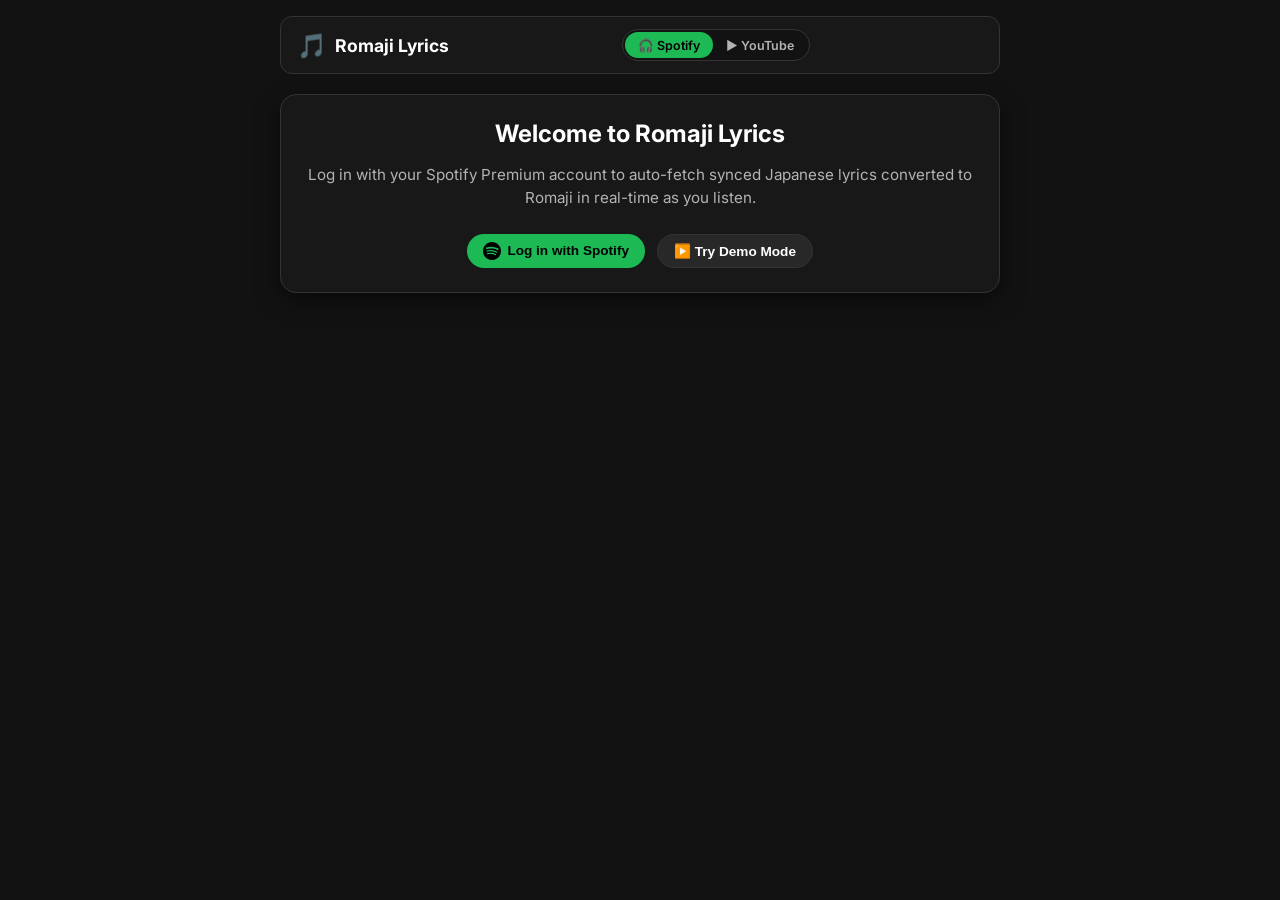
<file: index.html>
<!DOCTYPE html>
<html lang="en">

<head>
  <meta charset="UTF-8">
  <meta name="viewport" content="width=device-width, initial-scale=1.0">
  <title>Spotify Romaji Lyrics</title>

  <!-- Google Fonts -->
  <link rel="preconnect" href="https://fonts.googleapis.com">
  <link rel="preconnect" href="https://fonts.gstatic.com" crossorigin>
  <link href="https://fonts.googleapis.com/css2?family=Inter:wght@400;500;600;700&display=swap" rel="stylesheet">

  <!-- CSS -->
  <link rel="stylesheet" href="css/style.css?v=7">

  <!-- Romaji conversion is handled client-side via built-in kana transliterator (romaji.js) -->
</head>

<body>

  <div class="app-wrapper">
    <!-- Header -->
    <header>
      <div class="logo-container">
        <span class="logo-icon">🎵</span>
        <h1>Romaji Lyrics</h1>
      </div>
      <nav class="page-tabs" aria-label="Player source">
        <a href="./" class="page-tab active" aria-current="page">🎧 Spotify</a>
        <a href="youtube.html" class="page-tab">▶️ YouTube</a>
      </nav>
      <div id="header-actions">
        <button id="logout-btn" class="btn btn-secondary hidden">Logout</button>
      </div>
    </header>

    <!-- Logged Out View -->
    <main id="logged-out-view" class="card welcome-card">
      <h2>Welcome to Romaji Lyrics</h2>
      <p>Log in with your Spotify Premium account to auto-fetch synced Japanese lyrics converted to Romaji in real-time
        as you listen.</p>

      <!-- Config Notice -->
      <div id="config-notice" class="config-box">
        <p><strong>ℹ️ Spotify Setup & Authorization:</strong></p>
        <p style="font-size: 0.82rem; color: var(--text-secondary); margin-bottom: 0.5rem;">
          In your <a href="https://developer.spotify.com/dashboard" target="_blank" rel="noopener"
            style="color: #1ed760; text-decoration: underline;">Spotify Developer Dashboard</a> under your App Settings,
          add this <strong>exact</strong> Redirect URI:
        </p>
        <div
          style="background: #181818; border: 1px solid var(--border-color); border-radius: 6px; padding: 0.4rem 0.6rem; font-family: monospace; font-size: 0.82rem; color: #1ed760; margin-bottom: 0.75rem; word-break: break-all; display: flex; align-items: center; justify-content: space-between; gap: 0.5rem;">
          <code id="display-redirect-uri">http://localhost:8080/</code>
          <button id="copy-redirect-uri-btn" class="btn btn-secondary"
            style="padding: 0.15rem 0.5rem; font-size: 0.7rem; white-space: nowrap;">Copy 📋</button>
        </div>

        <label for="config-client-id">Spotify Client ID:</label>
        <input type="text" id="config-client-id" placeholder="Paste Client ID here...">
        <button id="save-config-btn" class="btn btn-primary" style="margin-top: 0.5rem;">Save & Connect Spotify</button>
      </div>

      <div style="display: flex; gap: 0.75rem; flex-wrap: wrap; justify-content: center; margin-top: 0.5rem;">
        <button id="login-btn" class="btn btn-primary">
          <svg width="18" height="18" viewBox="0 0 24 24" fill="currentColor">
            <path
              d="M12 0C5.373 0 0 5.373 0 12s5.373 12 12 12 12-5.373 12-12S18.627 0 12 0zm5.521 17.34c-.24.359-.66.48-1.021.24-2.82-1.74-6.36-2.101-10.561-1.141-.418.12-.779-.18-.899-.54-.12-.42.18-.78.54-.9 4.56-1.02 8.52-.6 11.64 1.32.42.18.479.659.301 1.02zm1.44-3.3c-.301.42-.841.6-1.262.3-3.239-1.98-8.159-2.58-11.939-1.38-.479.12-1.02-.12-1.14-.6-.12-.48.12-1.021.6-1.141 C9.6 9.9 15 10.561 18.72 12.84c.361.181.54.78.241 1.2zm.12-3.36C15.24 8.4 8.82 8.16 5.16 9.301c-.6.18-1.2-.18-1.38-.72-.18-.6.18-1.2.72-1.38C8.82 5.94 15.84 6.18 20.28 8.821c.54.3.72 1.02.42 1.56-.3.48-1.02.72-1.62.36z" />
          </svg>
          Log in with Spotify
        </button>
        <button id="demo-btn" class="btn btn-secondary">▶️ Try Demo Mode</button>
      </div>
    </main>

    <!-- Logged In / Player View -->
    <main id="logged-in-view" class="hidden" style="display: flex; flex-direction: column; gap: 1rem;">

      <!-- Currently Playing Player Card -->
      <section class="card player-card">
        <div class="player-main">
          <img id="album-art" class="album-cover" src="data:image/svg+xml,%3Csvg xmlns='http://www.w3.org/2000/svg' viewBox='0 0 100 100'%3E%3Crect width='100' height='100' fill='%23282828'/%3E%3C/svg%3E"
            alt="Album Cover">
          <div class="track-info">
            <div id="track-title" class="track-title">Loading track...</div>
            <div id="track-artist" class="track-artist">Connecting...</div>
          </div>
        </div>

        <div class="progress-container">
          <div id="progress-bar-outer" class="progress-bar-outer" title="Click to seek">
            <div id="progress-bar-inner" class="progress-bar-inner"></div>
          </div>
          <div class="time-stamps">
            <span id="time-current">0:00</span>
            <span id="time-duration">0:00</span>
          </div>
        </div>

        <!-- Playback Controls (Spotify Premium) -->
        <div class="playback-controls" role="group" aria-label="Playback controls">
          <button id="ctrl-prev" class="ctrl-btn" title="Previous track" aria-label="Previous track">
            <svg viewBox="0 0 24 24" width="20" height="20" fill="currentColor"><path d="M6 5h2v14H6zM9.5 12 19 19V5z"/></svg>
          </button>
          <button id="ctrl-back" class="ctrl-btn" title="Back 10s (←: 5s)" aria-label="Rewind 10 seconds">
            <span class="ctrl-label">-10</span>
          </button>
          <button id="ctrl-play" class="ctrl-btn ctrl-play" title="Play / Pause (Space)" aria-label="Play">
            <svg viewBox="0 0 24 24" width="22" height="22" fill="currentColor"><path d="M8 5v14l11-7z"/></svg>
          </button>
          <button id="ctrl-fwd" class="ctrl-btn" title="Forward 10s (→: 5s)" aria-label="Forward 10 seconds">
            <span class="ctrl-label">+10</span>
          </button>
          <button id="ctrl-next" class="ctrl-btn" title="Next track" aria-label="Next track">
            <svg viewBox="0 0 24 24" width="20" height="20" fill="currentColor"><path d="M16 5h2v14h-2zM14.5 12 5 19V5z"/></svg>
          </button>
        </div>
      </section>

      <!-- Lyrics Display Controls -->
      <section class="controls-bar">
        <div class="mode-toggle">
          <button class="mode-btn" data-mode="original">Original</button>
          <button class="mode-btn" data-mode="romaji">Romaji</button>
          <button class="mode-btn active" data-mode="both">Both</button>
        </div>

        <button id="translate-btn" class="translate-btn" aria-pressed="false" title="Show English translation">🌐 English</button>

        <div style="display: flex; align-items: center; gap: 0.6rem; flex-wrap: wrap;">
          <!-- Sync Offset Timing Adjuster -->
          <div
            style="display: flex; align-items: center; gap: 0.3rem; font-size: 0.75rem; background: #181818; padding: 0.2rem 0.5rem; border-radius: 8px; border: 1px solid var(--border-color);">
            <span style="color: var(--text-secondary); font-size: 0.72rem;">⏱️ Offset:</span>
            <button id="offset-minus-btn" class="btn btn-secondary"
              style="padding: 0.1rem 0.4rem; font-size: 0.7rem; line-height: 1;"
              title="Delay lyrics by 0.5 sec">-0.5s</button>
            <span id="offset-val-display"
              style="font-family: monospace; font-size: 0.75rem; min-width: 2.6rem; text-align: center; color: var(--accent-green); font-weight: 600;">0.0s</span>
            <button id="offset-plus-btn" class="btn btn-secondary"
              style="padding: 0.1rem 0.4rem; font-size: 0.7rem; line-height: 1;"
              title="Advance lyrics by 0.5 sec">+0.5s</button>
          </div>

          <button id="toggle-paste-btn" class="btn btn-secondary"
            style="padding: 0.25rem 0.6rem; font-size: 0.75rem;">📝 Paste Lyrics</button>
          <span id="sync-badge"
            style="font-size: 0.72rem; padding: 0.2rem 0.5rem; border-radius: 12px; background: #2a2a2a; color: var(--text-secondary); font-weight: 600;">Karaoke</span>

          <label class="toggle-label">
            <input type="checkbox" id="autoscroll-toggle" checked>
            Auto-scroll
          </label>
        </div>
      </section>

      <!-- Collapsible Quick Paste Section -->
      <section id="manual-paste-section" class="card hidden"
        style="padding: 1rem; border: 1px dashed var(--accent-green); margin-bottom: 0.25rem;">
        <label
          style="font-size: 0.82rem; color: var(--accent-green); display: block; margin-bottom: 0.4rem; font-weight: 600;">
          📝 Paste Japanese lyrics or .LRC format for the current track:
        </label>
        <textarea id="manual-lyrics-input" rows="5" placeholder="Paste lyrics from Google or .LRC format here..."
          style="width: 100%; background: var(--bg-primary); color: var(--text-primary); border: 1px solid var(--border-color); border-radius: 8px; padding: 0.6rem; font-family: inherit; font-size: 0.85rem; resize: vertical; margin-bottom: 0.5rem;"></textarea>
        <div style="display: flex; gap: 0.5rem; justify-content: flex-end;">
          <button id="cancel-manual-paste-btn" class="btn btn-secondary"
            style="padding: 0.35rem 0.75rem; font-size: 0.8rem;">Cancel</button>
          <button id="submit-manual-paste-btn" class="btn btn-primary"
            style="padding: 0.35rem 0.75rem; font-size: 0.8rem;">Convert & Save Romaji ✨</button>
        </div>
      </section>

      <!-- Lyrics Display Box -->
      <section id="lyrics-container" class="card lyrics-card">
        <div class="lyrics-message">
          <div class="spinner"></div>
          <p id="app-status">Initializing application...</p>
        </div>
      </section>

    </main>
  </div>

  <!-- Toast notifications (playback errors, etc.) -->
  <div id="toast" class="toast hidden" role="status" aria-live="polite"></div>

  <!-- Application Logic Scripts -->
  <script src="js/config.js?v=27"></script>
  <script src="js/auth.js?v=27"></script>
  <script src="js/spotify.js?v=27"></script>
  <script src="js/lyrics.js?v=27"></script>
  <script src="js/romaji.js?v=27"></script>
  <script src="js/neon.js?v=27"></script>
  <script src="js/translate.js?v=27"></script>
  <script src="js/app.js?v=27"></script>
</body>

</html>
</file>
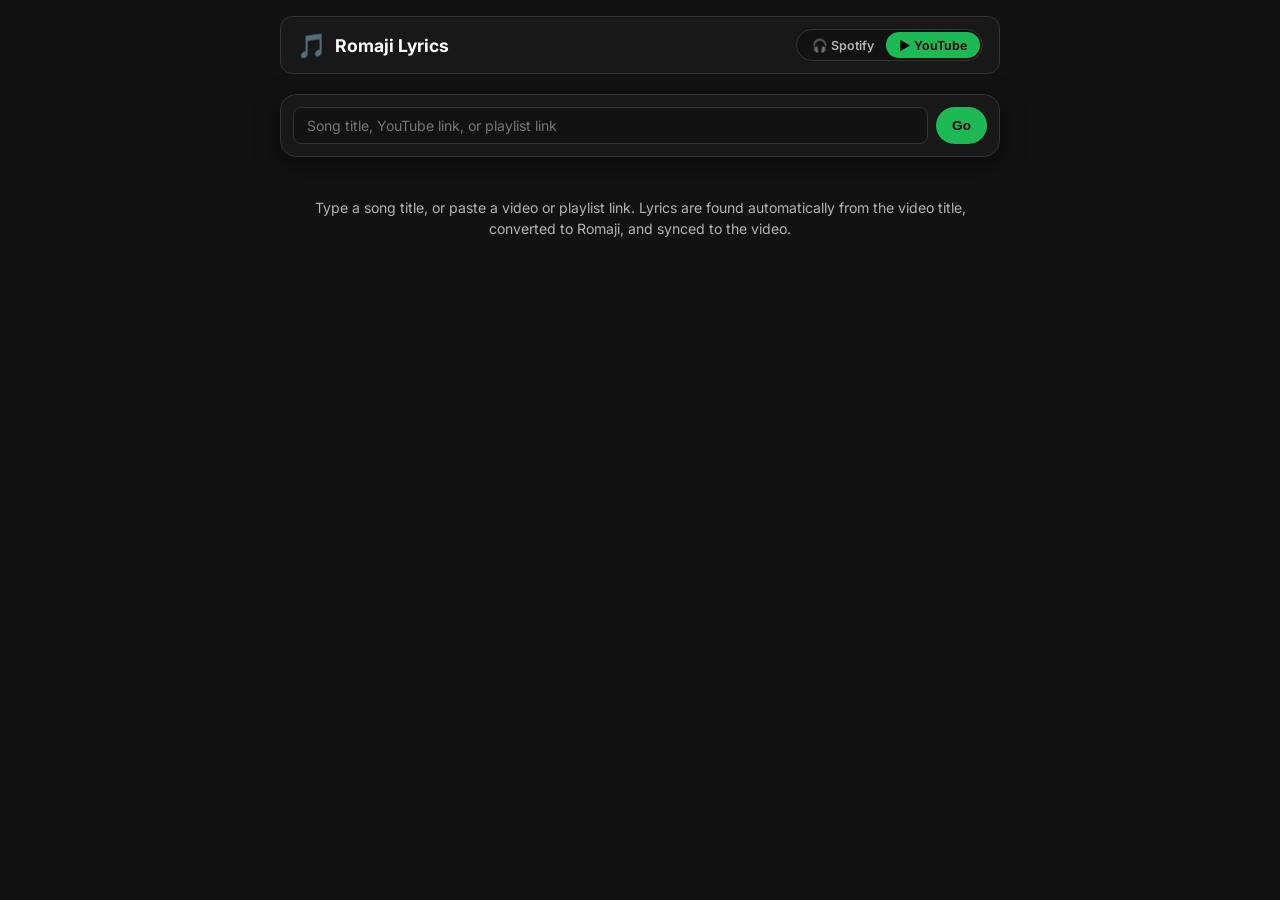
<file: youtube.html>
<!DOCTYPE html>
<html lang="en">

<head>
  <meta charset="UTF-8">
  <meta name="viewport" content="width=device-width, initial-scale=1.0">
  <title>YouTube Romaji Lyrics</title>

  <link rel="preconnect" href="https://fonts.googleapis.com">
  <link rel="preconnect" href="https://fonts.gstatic.com" crossorigin>
  <link href="https://fonts.googleapis.com/css2?family=Inter:wght@400;500;600;700&display=swap" rel="stylesheet">

  <link rel="stylesheet" href="css/style.css?v=7">
</head>

<body data-source="youtube">

  <div class="app-wrapper">
    <header>
      <div class="logo-container">
        <span class="logo-icon">🎵</span>
        <h1>Romaji Lyrics</h1>
      </div>
      <nav class="page-tabs" aria-label="Player source">
        <a href="./" class="page-tab">🎧 Spotify</a>
        <a href="youtube.html" class="page-tab active" aria-current="page">▶️ YouTube</a>
      </nav>
    </header>

    <main style="display: flex; flex-direction: column; gap: 1rem;">

      <!-- Paste a YouTube link -->
      <form id="yt-load-form" class="card yt-load-form">
        <label for="yt-url-input" class="sr-only">YouTube link, playlist link, or song title</label>
        <input type="text" id="yt-url-input" autocomplete="off"
          placeholder="Song title, YouTube link, or playlist link">
        <button type="submit" class="btn btn-primary">Go</button>
      </form>

      <!-- Title search results -->
      <div id="yt-search-results" class="card yt-search-results hidden" aria-live="polite"></div>

      <p id="yt-empty-hint" class="yt-hint">
        Type a song title, or paste a video or playlist link. Lyrics are found automatically from the
        video title, converted to Romaji, and synced to the video.
      </p>

      <div id="yt-player-section" class="hidden" style="display: flex; flex-direction: column; gap: 1rem;">

        <!-- Video + transport -->
        <section class="card player-card">
          <div class="yt-frame">
            <div id="yt-player"></div>
          </div>

          <div class="track-info">
            <div id="yt-playlist-info" class="yt-playlist-info hidden"></div>
            <div id="track-title" class="track-title">Loading...</div>
            <div id="track-artist" class="track-artist"></div>
          </div>

          <div class="progress-container">
            <div id="progress-bar-outer" class="progress-bar-outer" title="Click to seek">
              <div id="progress-bar-inner" class="progress-bar-inner"></div>
            </div>
            <div class="time-stamps">
              <span id="time-current">0:00</span>
              <span id="time-duration">0:00</span>
            </div>
          </div>

          <div class="playback-controls" role="group" aria-label="Playback controls">
            <button id="ctrl-prev" class="ctrl-btn hidden" title="Previous video in playlist" aria-label="Previous video">
              <svg viewBox="0 0 24 24" width="20" height="20" fill="currentColor"><path d="M6 5h2v14H6zM9.5 12 19 19V5z"/></svg>
            </button>
            <button id="ctrl-back" class="ctrl-btn" title="Back 10s (←: 5s)" aria-label="Rewind 10 seconds">
              <span class="ctrl-label">-10</span>
            </button>
            <button id="ctrl-play" class="ctrl-btn ctrl-play" title="Play / Pause (Space)" aria-label="Play">
              <svg viewBox="0 0 24 24" width="22" height="22" fill="currentColor"><path d="M8 5v14l11-7z"/></svg>
            </button>
            <button id="ctrl-fwd" class="ctrl-btn" title="Forward 10s (→: 5s)" aria-label="Forward 10 seconds">
              <span class="ctrl-label">+10</span>
            </button>
            <button id="ctrl-next" class="ctrl-btn hidden" title="Next video in playlist" aria-label="Next video">
              <svg viewBox="0 0 24 24" width="20" height="20" fill="currentColor"><path d="M16 5h2v14h-2zM14.5 12 5 19V5z"/></svg>
            </button>
          </div>

          <!-- Song info guessed from the video title; editable when the guess is wrong -->
          <details class="yt-meta">
            <summary>Wrong song? Edit title / artist</summary>
            <p id="yt-raw-title" class="yt-raw-title"></p>
            <form id="yt-meta-form" class="yt-meta-form">
              <label>Title <input type="text" id="yt-title-input" autocomplete="off"></label>
              <label>Artist <input type="text" id="yt-artist-input" autocomplete="off"></label>
              <button type="submit" class="btn btn-primary">🔎 Search lyrics</button>
            </form>
          </details>
        </section>

        <!-- Lyrics Display Controls -->
        <section class="controls-bar">
          <div class="mode-toggle">
            <button class="mode-btn" data-mode="original">Original</button>
            <button class="mode-btn" data-mode="romaji">Romaji</button>
            <button class="mode-btn active" data-mode="both">Both</button>
          </div>

          <button id="translate-btn" class="translate-btn" aria-pressed="false" title="Show English translation">🌐 English</button>

          <div style="display: flex; align-items: center; gap: 0.6rem; flex-wrap: wrap;">
            <div
              style="display: flex; align-items: center; gap: 0.3rem; font-size: 0.75rem; background: #181818; padding: 0.2rem 0.5rem; border-radius: 8px; border: 1px solid var(--border-color);">
              <span style="color: var(--text-secondary); font-size: 0.72rem;">⏱️ Offset:</span>
              <button id="offset-minus-btn" class="btn btn-secondary"
                style="padding: 0.1rem 0.4rem; font-size: 0.7rem; line-height: 1;"
                title="Delay lyrics by 0.5 sec">-0.5s</button>
              <span id="offset-val-display"
                style="font-family: monospace; font-size: 0.75rem; min-width: 2.6rem; text-align: center; color: var(--accent-green); font-weight: 600;">0.0s</span>
              <button id="offset-plus-btn" class="btn btn-secondary"
                style="padding: 0.1rem 0.4rem; font-size: 0.7rem; line-height: 1;"
                title="Advance lyrics by 0.5 sec">+0.5s</button>
            </div>

            <button id="toggle-paste-btn" class="btn btn-secondary"
              style="padding: 0.25rem 0.6rem; font-size: 0.75rem;">📝 Paste Lyrics</button>
            <span id="sync-badge"
              style="font-size: 0.72rem; padding: 0.2rem 0.5rem; border-radius: 12px; background: #2a2a2a; color: var(--text-secondary); font-weight: 600;">Karaoke</span>

            <label class="toggle-label">
              <input type="checkbox" id="autoscroll-toggle" checked>
              Auto-scroll
            </label>
          </div>
        </section>

        <!-- Collapsible Quick Paste Section -->
        <section id="manual-paste-section" class="card hidden"
          style="padding: 1rem; border: 1px dashed var(--accent-green); margin-bottom: 0.25rem;">
          <label for="manual-lyrics-input"
            style="font-size: 0.82rem; color: var(--accent-green); display: block; margin-bottom: 0.4rem; font-weight: 600;">
            📝 Paste Japanese lyrics or .LRC format for this video:
          </label>
          <textarea id="manual-lyrics-input" rows="5" placeholder="Paste lyrics or .LRC format here..."
            style="width: 100%; background: var(--bg-primary); color: var(--text-primary); border: 1px solid var(--border-color); border-radius: 8px; padding: 0.6rem; font-family: inherit; font-size: 0.85rem; resize: vertical; margin-bottom: 0.5rem;"></textarea>
          <div style="display: flex; gap: 0.5rem; justify-content: flex-end;">
            <button id="cancel-manual-paste-btn" class="btn btn-secondary"
              style="padding: 0.35rem 0.75rem; font-size: 0.8rem;">Cancel</button>
            <button id="submit-manual-paste-btn" class="btn btn-primary"
              style="padding: 0.35rem 0.75rem; font-size: 0.8rem;">Convert & Save Romaji ✨</button>
          </div>
        </section>

        <!-- Lyrics Display Box -->
        <section id="lyrics-container" class="card lyrics-card">
          <div class="lyrics-message">
            <div class="spinner"></div>
            <p id="app-status">Loading video...</p>
          </div>
        </section>
      </div>

    </main>
  </div>

  <div id="toast" class="toast hidden" role="status" aria-live="polite"></div>

  <script src="js/config.js?v=27"></script>
  <script src="js/lyrics.js?v=27"></script>
  <script src="js/romaji.js?v=27"></script>
  <script src="js/neon.js?v=27"></script>
  <script src="js/translate.js?v=27"></script>
  <script src="js/yt-title.js?v=27"></script>
  <script src="js/youtube.js?v=27"></script>
  <script src="js/app.js?v=27"></script>
</body>

</html>
</file>
<file: css/style.css>
/* Spotify Romaji Lyrics App Styles */

:root {
  --bg-primary: #121212;
  --bg-card: #181818;
  --bg-hover: #282828;
  --accent-green: #1db954;
  --accent-green-hover: #1ed760;
  --text-primary: #ffffff;
  --text-secondary: #b3b3b3;
  --text-muted: #6a6a6a;
  --border-color: #333333;
  --font-family: 'Inter', -apple-system, BlinkMacSystemFont, "Segoe UI", Roboto, sans-serif;
}

* {
  box-sizing: border-box;
  margin: 0;
  padding: 0;
}

body {
  background-color: var(--bg-primary);
  color: var(--text-primary);
  font-family: var(--font-family);
  min-height: 100vh;
  display: flex;
  flex-direction: column;
  align-items: center;
  justify-content: flex-start;
  padding: 1rem;
}

.app-wrapper {
  width: 100%;
  max-width: 600px;
  display: flex;
  flex-direction: column;
  gap: 1.25rem;
}

/* Header */
header {
  display: flex;
  justify-content: space-between;
  align-items: center;
  padding: 0.75rem 1rem;
  background: var(--bg-card);
  border-radius: 12px;
  border: 1px solid var(--border-color);
}

.logo-container {
  display: flex;
  align-items: center;
  gap: 0.5rem;
}

.logo-icon {
  font-size: 1.5rem;
}

h1 {
  font-size: 1.1rem;
  font-weight: 700;
  color: var(--text-primary);
}

/* Buttons */
.btn {
  padding: 0.5rem 1rem;
  border-radius: 20px;
  font-weight: 600;
  font-size: 0.85rem;
  cursor: pointer;
  border: none;
  transition: all 0.2s ease;
  display: inline-flex;
  align-items: center;
  gap: 0.4rem;
}

.btn-primary {
  background-color: var(--accent-green);
  color: #000000;
}

.btn-primary:hover {
  background-color: var(--accent-green-hover);
  transform: scale(1.02);
}

.btn-secondary {
  background-color: var(--bg-hover);
  color: var(--text-primary);
  border: 1px solid var(--border-color);
}

.btn-secondary:hover {
  background-color: #333333;
}

/* Logged Out / Setup Card */
.card {
  background: var(--bg-card);
  border-radius: 16px;
  padding: 1.5rem;
  border: 1px solid var(--border-color);
  box-shadow: 0 8px 24px rgba(0, 0, 0, 0.5);
}

.welcome-card {
  text-align: center;
  display: flex;
  flex-direction: column;
  gap: 1rem;
  align-items: center;
}

.welcome-card p {
  color: var(--text-secondary);
  font-size: 0.95rem;
  line-height: 1.5;
}

.config-box {
  width: 100%;
  background: #111;
  border: 1px dashed var(--accent-green);
  border-radius: 12px;
  padding: 1rem;
  margin-top: 0.5rem;
  display: flex;
  flex-direction: column;
  gap: 0.75rem;
  text-align: left;
}

.config-box label {
  font-size: 0.85rem;
  color: var(--text-secondary);
  font-weight: 600;
}

.config-box input {
  width: 100%;
  padding: 0.6rem 0.8rem;
  background: var(--bg-card);
  border: 1px solid var(--border-color);
  border-radius: 8px;
  color: var(--text-primary);
  font-size: 0.9rem;
}

.config-box input:focus {
  outline: none;
  border-color: var(--accent-green);
}

/* Now Playing Card */
.player-card {
  display: flex;
  flex-direction: column;
  gap: 1rem;
}

.player-main {
  display: flex;
  align-items: center;
  gap: 1rem;
}

.album-cover {
  width: 72px;
  height: 72px;
  border-radius: 10px;
  object-fit: cover;
  box-shadow: 0 4px 12px rgba(0, 0, 0, 0.4);
}

.track-info {
  display: flex;
  flex-direction: column;
  gap: 0.25rem;
  overflow: hidden;
}

.track-title {
  font-size: 1.15rem;
  font-weight: 700;
  white-space: nowrap;
  overflow: hidden;
  text-overflow: ellipsis;
}

.track-artist {
  font-size: 0.9rem;
  color: var(--text-secondary);
  white-space: nowrap;
  overflow: hidden;
  text-overflow: ellipsis;
}

/* Progress Bar */
.progress-container {
  display: flex;
  flex-direction: column;
  gap: 0.4rem;
}

.progress-bar-outer {
  width: 100%;
  height: 6px;
  background: var(--bg-hover);
  border-radius: 3px;
  overflow: hidden;
  cursor: pointer;
  position: relative;
  transition: height 0.15s ease;
}

/* Bigger invisible hit area for tapping/clicking to seek */
.progress-bar-outer::before {
  content: '';
  position: absolute;
  inset: -8px 0;
}

.progress-bar-outer:hover {
  height: 8px;
}

.progress-bar-inner {
  height: 100%;
  background: var(--accent-green);
  width: 0%;
  transition: width 0.2s linear;
}

.time-stamps {
  display: flex;
  justify-content: space-between;
  font-size: 0.75rem;
  color: var(--text-muted);
}

/* Page tabs (Spotify / YouTube) */
.page-tabs {
  display: flex;
  background: var(--bg-primary);
  border: 1px solid var(--border-color);
  border-radius: 20px;
  padding: 2px;
}

.page-tab {
  color: var(--text-secondary);
  text-decoration: none;
  font-size: 0.78rem;
  font-weight: 600;
  padding: 0.35rem 0.8rem;
  border-radius: 16px;
  white-space: nowrap;
  transition: all 0.2s ease;
}

.page-tab:hover {
  color: var(--text-primary);
}

.page-tab.active {
  background: var(--accent-green);
  color: #000;
}

.page-tab:focus-visible {
  outline: 2px solid var(--accent-green);
  outline-offset: 2px;
}

/* YouTube page */
.yt-load-form {
  display: flex;
  gap: 0.5rem;
  padding: 0.75rem;
}

.yt-load-form input,
.yt-meta-form input {
  flex: 1;
  min-width: 0;
  padding: 0.55rem 0.8rem;
  background: var(--bg-primary);
  border: 1px solid var(--border-color);
  border-radius: 8px;
  color: var(--text-primary);
  font: inherit;
  font-size: 0.88rem;
}

.yt-load-form input:focus,
.yt-meta-form input:focus {
  outline: none;
  border-color: var(--accent-green);
}

.yt-hint {
  color: var(--text-secondary);
  font-size: 0.88rem;
  line-height: 1.5;
  text-align: center;
  padding: 1.5rem 1rem;
}

.yt-frame {
  position: relative;
  width: 100%;
  aspect-ratio: 16 / 9;
  border-radius: 10px;
  overflow: hidden;
  background: #000;
}

.yt-frame iframe,
.yt-frame #yt-player {
  position: absolute;
  inset: 0;
  width: 100%;
  height: 100%;
  border: 0;
}

.yt-meta summary {
  cursor: pointer;
  font-size: 0.8rem;
  color: var(--text-secondary);
}

.yt-meta summary:hover {
  color: var(--text-primary);
}

.yt-raw-title {
  font-size: 0.75rem;
  color: var(--text-muted);
  margin: 0.5rem 0;
  word-break: break-word;
}

.yt-meta-form {
  display: flex;
  flex-wrap: wrap;
  gap: 0.5rem;
  align-items: flex-end;
}

.yt-meta-form label {
  flex: 1 1 180px;
  display: flex;
  flex-direction: column;
  gap: 0.25rem;
  font-size: 0.75rem;
  color: var(--text-secondary);
}

.yt-search-results {
  display: flex;
  flex-direction: column;
  gap: 0.25rem;
  padding: 0.5rem;
  max-height: 420px;
  overflow-y: auto;
}

.yt-search-status {
  color: var(--text-secondary);
  font-size: 0.85rem;
  padding: 0.75rem;
  text-align: center;
}

.yt-result {
  display: flex;
  align-items: center;
  gap: 0.75rem;
  width: 100%;
  padding: 0.4rem;
  background: none;
  border: none;
  border-radius: 8px;
  color: var(--text-primary);
  text-align: left;
  cursor: pointer;
  font: inherit;
}

.yt-result:hover,
.yt-result:focus-visible {
  background: var(--bg-hover);
  outline: none;
}

.yt-result img {
  width: 96px;
  aspect-ratio: 16 / 9;
  object-fit: cover;
  border-radius: 6px;
  background: #000;
  flex-shrink: 0;
}

.yt-result-text {
  display: flex;
  flex-direction: column;
  gap: 0.15rem;
  min-width: 0;
}

.yt-result-title {
  font-size: 0.85rem;
  font-weight: 600;
  line-height: 1.3;
  display: -webkit-box;
  -webkit-line-clamp: 2;
  -webkit-box-orient: vertical;
  overflow: hidden;
}

.yt-result-channel {
  font-size: 0.75rem;
  color: var(--text-secondary);
}

.yt-playlist-info {
  font-size: 0.72rem;
  font-weight: 600;
  color: var(--accent-green);
  text-transform: uppercase;
  letter-spacing: 0.04em;
}

.sr-only {
  position: absolute;
  width: 1px;
  height: 1px;
  padding: 0;
  margin: -1px;
  overflow: hidden;
  clip: rect(0, 0, 0, 0);
  white-space: nowrap;
  border: 0;
}

/* Playback Controls */
.playback-controls {
  display: flex;
  justify-content: center;
  align-items: center;
  gap: 0.75rem;
}

.ctrl-btn {
  width: 40px;
  height: 40px;
  border-radius: 50%;
  border: none;
  background: transparent;
  color: var(--text-secondary);
  cursor: pointer;
  display: inline-flex;
  align-items: center;
  justify-content: center;
  transition: color 0.15s ease, background 0.15s ease, transform 0.1s ease;
}

.ctrl-btn:hover {
  color: var(--text-primary);
  background: var(--bg-hover);
}

.ctrl-btn:active {
  transform: scale(0.92);
}

.ctrl-btn:focus-visible,
.translate-btn:focus-visible,
.mode-btn:focus-visible {
  outline: 2px solid var(--accent-green);
  outline-offset: 2px;
}

.ctrl-label {
  font-size: 0.78rem;
  font-weight: 700;
  font-variant-numeric: tabular-nums;
}

.ctrl-play {
  width: 48px;
  height: 48px;
  background: var(--text-primary);
  color: #000;
}

.ctrl-play:hover {
  background: var(--text-primary);
  color: #000;
  transform: scale(1.05);
}

/* English translation toggle */
.translate-btn {
  background: var(--bg-primary);
  border: 1px solid var(--border-color);
  color: var(--text-secondary);
  padding: 0.35rem 0.75rem;
  font-size: 0.75rem;
  font-weight: 600;
  border-radius: 16px;
  cursor: pointer;
  transition: all 0.2s ease;
}

.translate-btn.active {
  background: #1a2a3a;
  border-color: #4aa3ff;
  color: #8cc4ff;
}

.translate-btn.loading {
  opacity: 0.6;
  cursor: progress;
}

.line-translation {
  font-size: 0.85rem;
  font-weight: 500;
  font-style: italic;
  color: #6f8fae;
  margin-top: 0.2rem;
}

.lyric-line.active .line-translation {
  color: #8cc4ff;
}

.lyrics-source {
  font-size: 0.72rem;
  color: var(--text-muted);
  display: flex;
  flex-wrap: wrap;
  align-items: center;
  gap: 0.5rem;
  padding-bottom: 0.5rem;
  border-bottom: 1px solid var(--border-color);
}

.lyrics-source-fix {
  background: none;
  border: none;
  color: var(--accent-green);
  font-size: 0.72rem;
  cursor: pointer;
  text-decoration: underline;
  padding: 0;
}

/* Toast */
.toast {
  position: fixed;
  left: 50%;
  bottom: 1.25rem;
  transform: translateX(-50%);
  max-width: min(92vw, 480px);
  background: #2a2a2a;
  color: var(--text-primary);
  border: 1px solid var(--border-color);
  border-radius: 12px;
  padding: 0.7rem 0.9rem;
  font-size: 0.85rem;
  display: flex;
  align-items: center;
  gap: 0.75rem;
  box-shadow: 0 8px 24px rgba(0, 0, 0, 0.6);
  z-index: 100;
}

.toast .btn {
  padding: 0.3rem 0.7rem;
  font-size: 0.78rem;
  white-space: nowrap;
}

/* Lyrics Controls */
.controls-bar {
  display: flex;
  justify-content: space-between;
  align-items: center;
  background: var(--bg-card);
  padding: 0.8rem 1rem;
  border-radius: 12px;
  border: 1px solid var(--border-color);
  flex-wrap: wrap;
  gap: 1rem;
}

.mode-toggle {
  display: flex;
  background: var(--bg-primary);
  border-radius: 20px;
  padding: 2px;
  border: 1px solid var(--border-color);
}

.mode-btn {
  background: none;
  border: none;
  color: var(--text-secondary);
  padding: 0.35rem 0.75rem;
  font-size: 0.75rem;
  font-weight: 600;
  border-radius: 16px;
  cursor: pointer;
  transition: all 0.2s ease;
}

.mode-btn.active {
  background: var(--accent-green);
  color: #000;
}

.toggle-label {
  display: flex;
  align-items: center;
  gap: 0.4rem;
  font-size: 0.8rem;
  color: var(--text-secondary);
  cursor: pointer;
}

.toggle-label input {
  accent-color: var(--accent-green);
}

/* Lyrics Container */
.lyrics-card {
  height: 400px;
  overflow-y: auto;
  position: relative;
  padding: 1.5rem 1rem;
}

/* Scrollbar Styling */
.lyrics-card::-webkit-scrollbar {
  width: 6px;
}

.lyrics-card::-webkit-scrollbar-track {
  background: transparent;
}

.lyrics-card::-webkit-scrollbar-thumb {
  background: var(--border-color);
  border-radius: 3px;
}

.lyrics-list {
  display: flex;
  flex-direction: column;
  gap: 1.25rem;
}

.lyric-line {
  color: var(--text-muted);
  font-size: 1rem;
  font-weight: 600;
  transition: all 0.3s ease;
  cursor: pointer;
  line-height: 1.4;
  padding: 0.2rem 0;
}

.lyric-line:hover {
  color: var(--text-secondary);
}

.lyric-line.active {
  color: var(--text-primary);
  font-size: 1.2rem;
  font-weight: 700;
  transform: scale(1.02);
  transform-origin: left center;
}

.lyric-line.active .line-romaji {
  color: var(--accent-green);
  font-size: 1.25rem;
  text-shadow: 0 0 12px rgba(29, 185, 84, 0.4);
}

.line-romaji {
  color: var(--text-primary);
  font-size: 1.05rem;
  font-weight: 600;
}

.sub-text {
  font-size: 0.85rem;
  color: var(--text-muted);
  margin-top: 0.15rem;
}

.lyric-line.active .sub-text {
  color: var(--text-secondary);
}

/* Lyrics Message / Loading / Error */
.lyrics-message {
  height: 100%;
  display: flex;
  flex-direction: column;
  align-items: center;
  justify-content: center;
  gap: 1rem;
  color: var(--text-secondary);
  font-size: 0.95rem;
  text-align: center;
}

.error-text {
  color: #ff5555;
}

/* Spinner */
.spinner {
  width: 32px;
  height: 32px;
  border: 3px solid var(--border-color);
  border-top-color: var(--accent-green);
  border-radius: 50%;
  animation: spin 1s linear infinite;
}

@keyframes spin {
  to { transform: rotate(360deg); }
}

.hidden {
  display: none !important;
}

/* Responsive tweaking */
@media (min-width: 768px) {
  .app-wrapper {
    max-width: 720px;
  }
  .lyrics-card {
    height: 480px;
  }
}

@media (max-width: 500px) {
  .controls-bar {
    flex-direction: column;
    align-items: stretch;
  }
  
  .mode-toggle {
    display: flex;
    width: 100%;
    justify-content: space-between;
  }
  
  .translate-btn {
    width: 100%;
    padding: 0.45rem 0;
  }

  .mode-btn {
    flex: 1;
    text-align: center;
    padding: 0.4rem 0;
  }
  
  .controls-bar > div:last-child {
    justify-content: center;
  }
  
  header {
    flex-direction: column;
    gap: 0.75rem;
  }
  
  h1 {
    font-size: 1rem;
  }
  
  .btn {
    padding: 0.4rem 0.8rem;
  }
}
</file>
